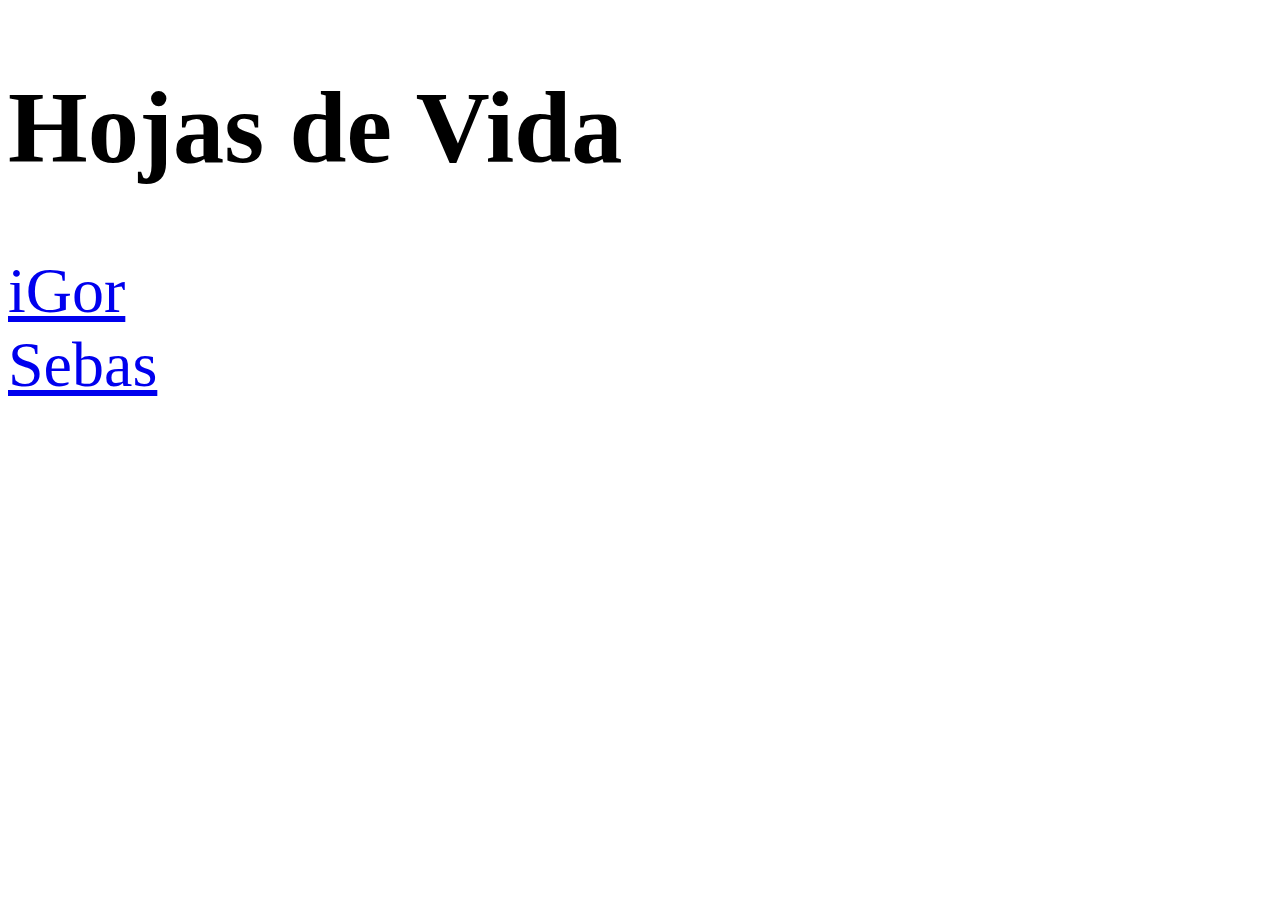
<file: Script/HV/Index.html>
<!DOCTYPE html>
<html>
<meta name="viewport" content="width=device-width, initial-scale=1.0">
<body>

<h1 style="font-size:8vw;">Hojas de Vida</h1>

<a href="HV-iGor/index.html" style="font-size:5vw;">iGor</a>
<br />
<a href="HV-Sebas/HV.html" style="font-size:5vw;">Sebas</a>

</body>
</html>
</file>
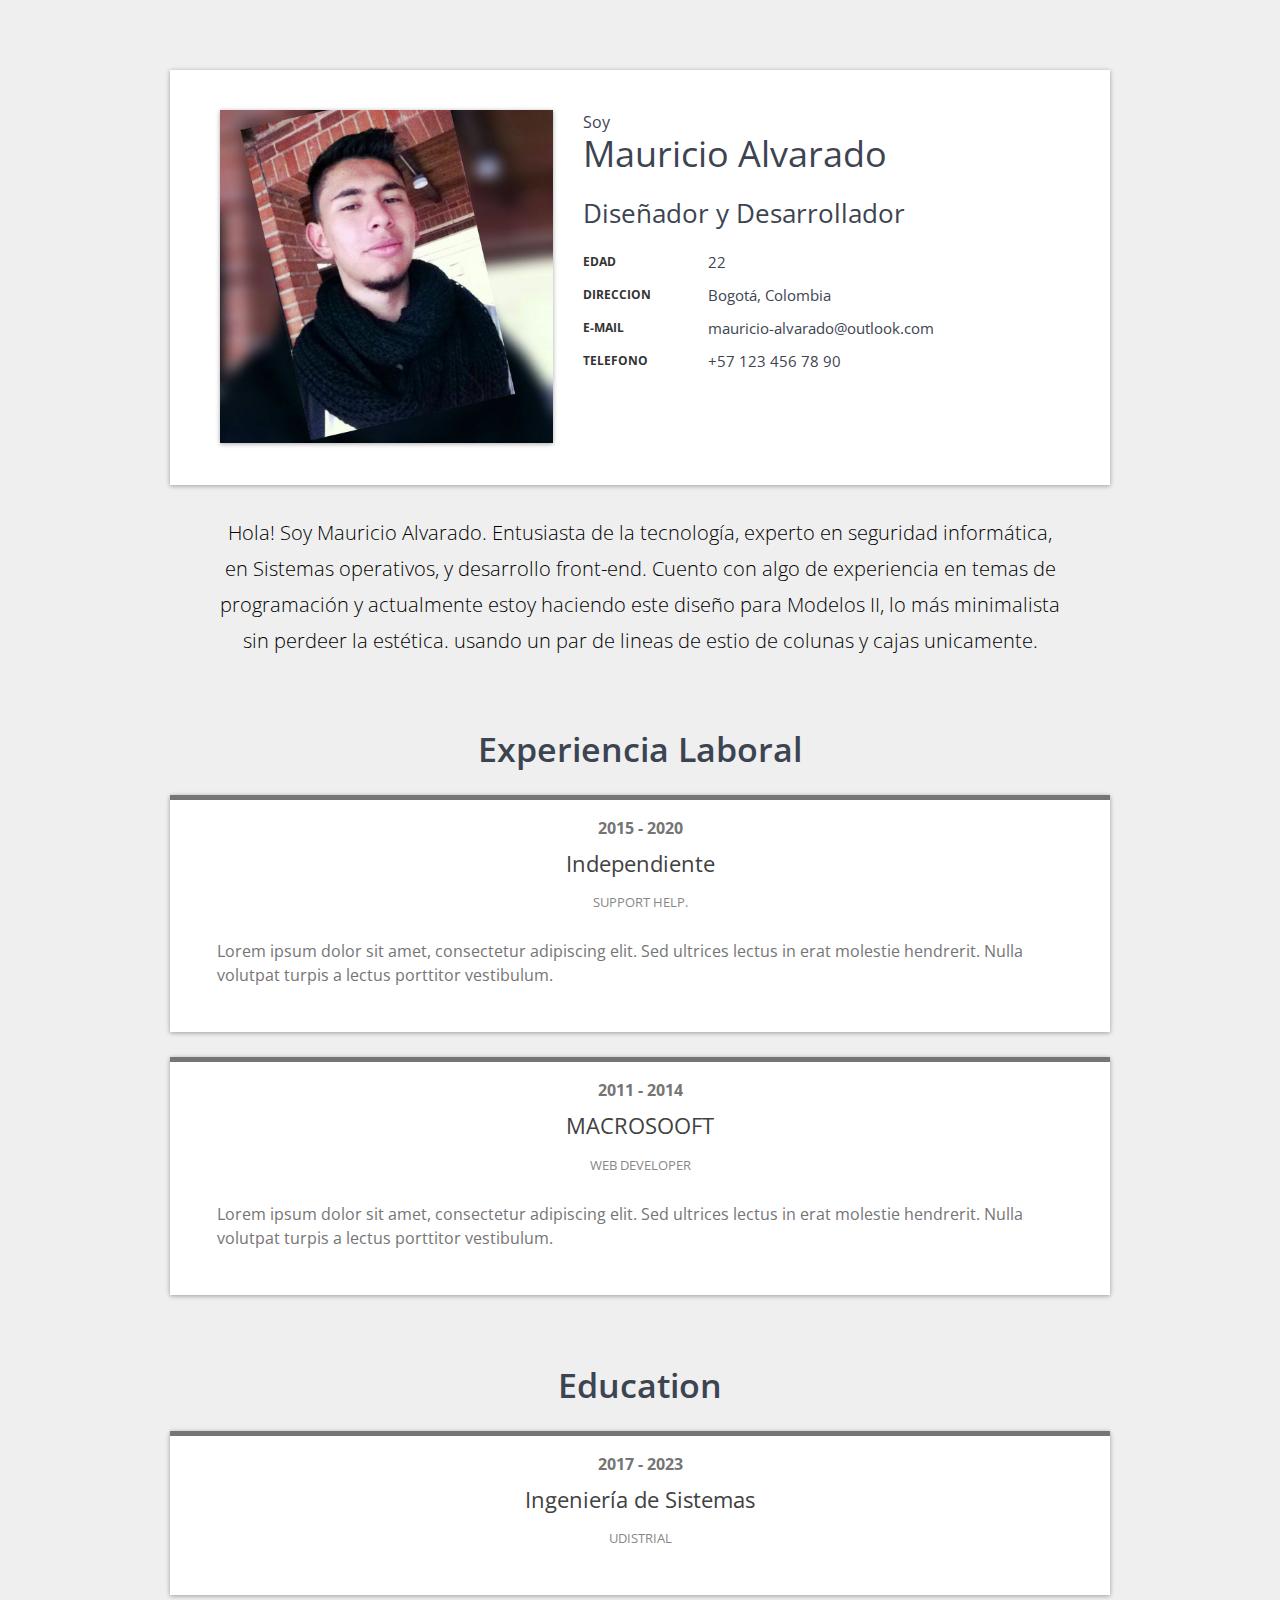
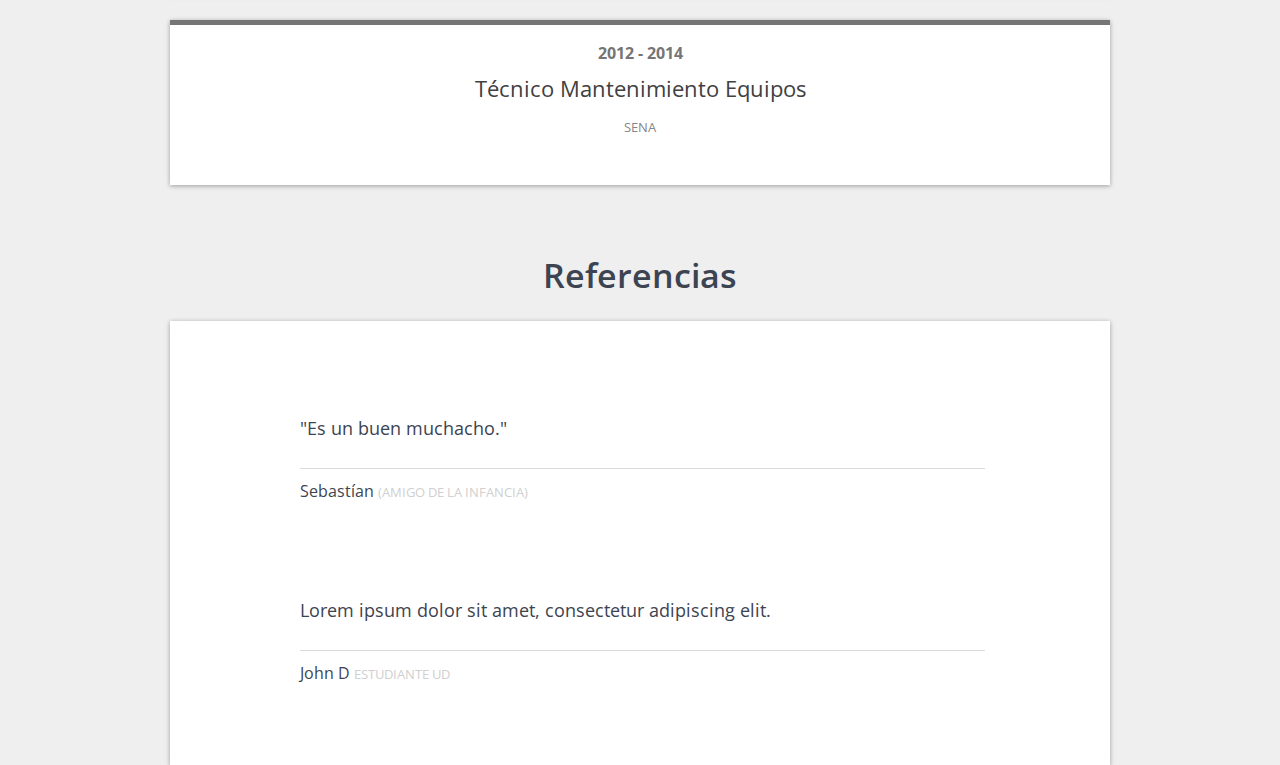
<file: Script/HV/HV-iGor/index.html>
<!DOCTYPE html>
<html>

<head>
  <meta charset="utf-8">
  <meta http-equiv="X-UA-Compatible" contenido="IE=edge">
  <meta name="viewport" contenido="width=device-width, initial-scale=1">

  <title>Mauricio Alvarado</title>

  <link rel="stylesheet" type="text/css" href="https://fonts.googleapis.com/css?family=Fredoka+One">
  <link rel="stylesheet" type="text/css" href="https://fonts.googleapis.com/css?family=Open+Sans:300,300italic,400,400italic,600,600italic,700,700italic,800,800italic">


  <link rel="stylesheet" type="text/css" href="css/style.css">

</head>

<body>

  <div class="contenido">
    <div class="contenedor">

      <section id="sobremi" class="seccion section-sobremi">
        <div>
          <div class="seccion-caja">
            <div class="profile">
              <div class="row">
                <div class="col-xs-5">
                  <div class="foto-perfil"><img src="img/perfil.jpg" /></div>
                </div>
                <div class="col-xs-7">
                  <div class="info-perfil">
                    <div><span>Soy</span></div>
                    <h1 class="titulo-perfil"> Mauricio Alvarado</h1>
                    <h2 class="subtitulo-perfil">Diseñador y Desarrollador</h2>
                  </div>
                  <ul class="lista-perfil">
                    <li class="">
                      <strong class="titulo">Edad</strong>
                      <span class="cont">22</span>
                    </li>
                    <li class="">
                      <strong class="titulo">Direccion</strong>
                      <span class="cont">Bogotá, Colombia</span>
                    </li>
                    <li class="">
                      <strong class="titulo">E-mail</strong>
                      <span class="cont"><a href="mailto:mauricio-alvarado@outlook.com">mauricio-alvarado@outlook.com</a></span>
                    </li>
                    <li class="">
                      <strong class="titulo">Telefono</strong>
                      <span class="cont"><a href="tel:+12562548456">+57 123 456 78 90</a></span>
                    </li>

                  </ul>
                </div>
              </div>
            </div>
            <div class="profile-social">
              <ul class="social">
                <li><a href="https://www.facebook.com" target="_blank"><i class="rsicon rsicon-facebook"></i></a></li>
                <li><a href="https://twitter.com" target="_blank"><i class="rsicon rsicon-twitter"></i></a></li>
                <li><a href="https://www.linkedin.com" target="_blank"><i class="rsicon rsicon-linkedin"></i></a></li>
                <li><a href="https://plus.google.com" target="_blank"><i class="rsicon rsicon-google-plus"></i></a></li>
                <li><a href="https://dribbble.com" target="_blank"><i class="rsicon rsicon-dribbble"></i></a></li>
                <li><a href="https://www.instagram.com" target="_blank"><i class="rsicon rsicon-instagram"></i></a></li>
              </ul>
            </div>
          </div>

          <div class="seccion-info-perfil">
            <p>Hola! Soy Mauricio Alvarado. Entusiasta de la tecnología, experto en seguridad informática, en Sistemas operativos, y desarrollo front-end. Cuento con algo de experiencia en temas de programación y actualmente estoy haciendo este
              diseño para Modelos II, lo más minimalista sin perdeer la estética. usando un par de lineas de estio de colunas y cajas unicamente.</p>
          </div>
        </div>
      </section>

      <section id="experiencia" class="seccion">
        <div>
          <h2 class="titulo-seccion">Experiencia Laboral</h2>

          <div class="cajas-exp">

            <div class="cajas-interno">
              <div class="cajas-exp cajas-exp-izq">
                <div class="cajas-exp-inter animate-right">
                  <div class="fecha">2015 - 2020</div>
                  <h3>Independiente</h3>
                  <h4>Support Help.</h4>
                  <p>
                    Lorem ipsum dolor sit amet, consectetur adipiscing elit. Sed ultrices lectus in erat molestie hendrerit. Nulla volutpat turpis a lectus porttitor vestibulum.
                  </p>
                </div>
              </div>

              <div class="cajas-exp cajas-exp-right">
                <div class="cajas-exp-inter">
                  <div class="fecha">2011 - 2014</div>
                  <h3>MACROSOOFT</h3>
                  <h4>Web Developer</h4>
                  <p>
                    Lorem ipsum dolor sit amet, consectetur adipiscing elit. Sed ultrices lectus in erat molestie hendrerit. Nulla volutpat turpis a lectus porttitor vestibulum.
                  </p>
                </div>
              </div>


            </div>
          </div>
        </div>
      </section>

      <section id="educacion" class="seccion">
        <div>
          <h2 class="titulo-seccion">Education</h2>
          <div class="cajas-exp">
            <div class="timeline-bar"></div>
            <div class="cajas-interno">

              <div class="cajas-exp">
                <div class="cajas-exp-inter">
                  <div class="fecha"><span>2017 - 2023</span></div>
                  <h3>Ingeniería de Sistemas</h3>
                  <h4>UDistrial</h4>
                </div>
              </div>

              <div class="cajas-exp">
                <div class="cajas-exp-inter">
                  <div class="fecha"><span>2012 - 2014</span></div>
                  <h3>Técnico Mantenimiento Equipos</h3>
                  <h4>SENA</h4>
                </div>
              </div>

            </div>
          </div>
        </div>
      </section>

      <section id="references" class="seccion section-references">
        <div>
          <h2 class="titulo-seccion">Referencias</h2>
          <div class="seccion-caja">
            <ul>
              <li>
                <div class="referencias">
                  <div class="caja-comentario">
                    <p>"Es un buen muchacho."</p>
                  </div>

                  <div class="person-name-title">
                    <span>Sebastían</span>
                    <span class="datos-persona">(Amigo de la infancia)</span>
                  </div>

                </div>
              </li>

              <li>
                <div class="referencias">
                  <div class="caja-comentario">
                    <p>
                      Lorem ipsum dolor sit amet, consectetur adipiscing elit.
                    </p>
                  </div>

                  <div class="person-name-title">
                    <span>John D</span>
                    <span class="datos-persona">Estudiante UD</span>
                  </div>

                </div>
              </li>
            </ul>

          </div>
        </div>
      </section>
    </div>
  </div>

</body>

</html>
</file>
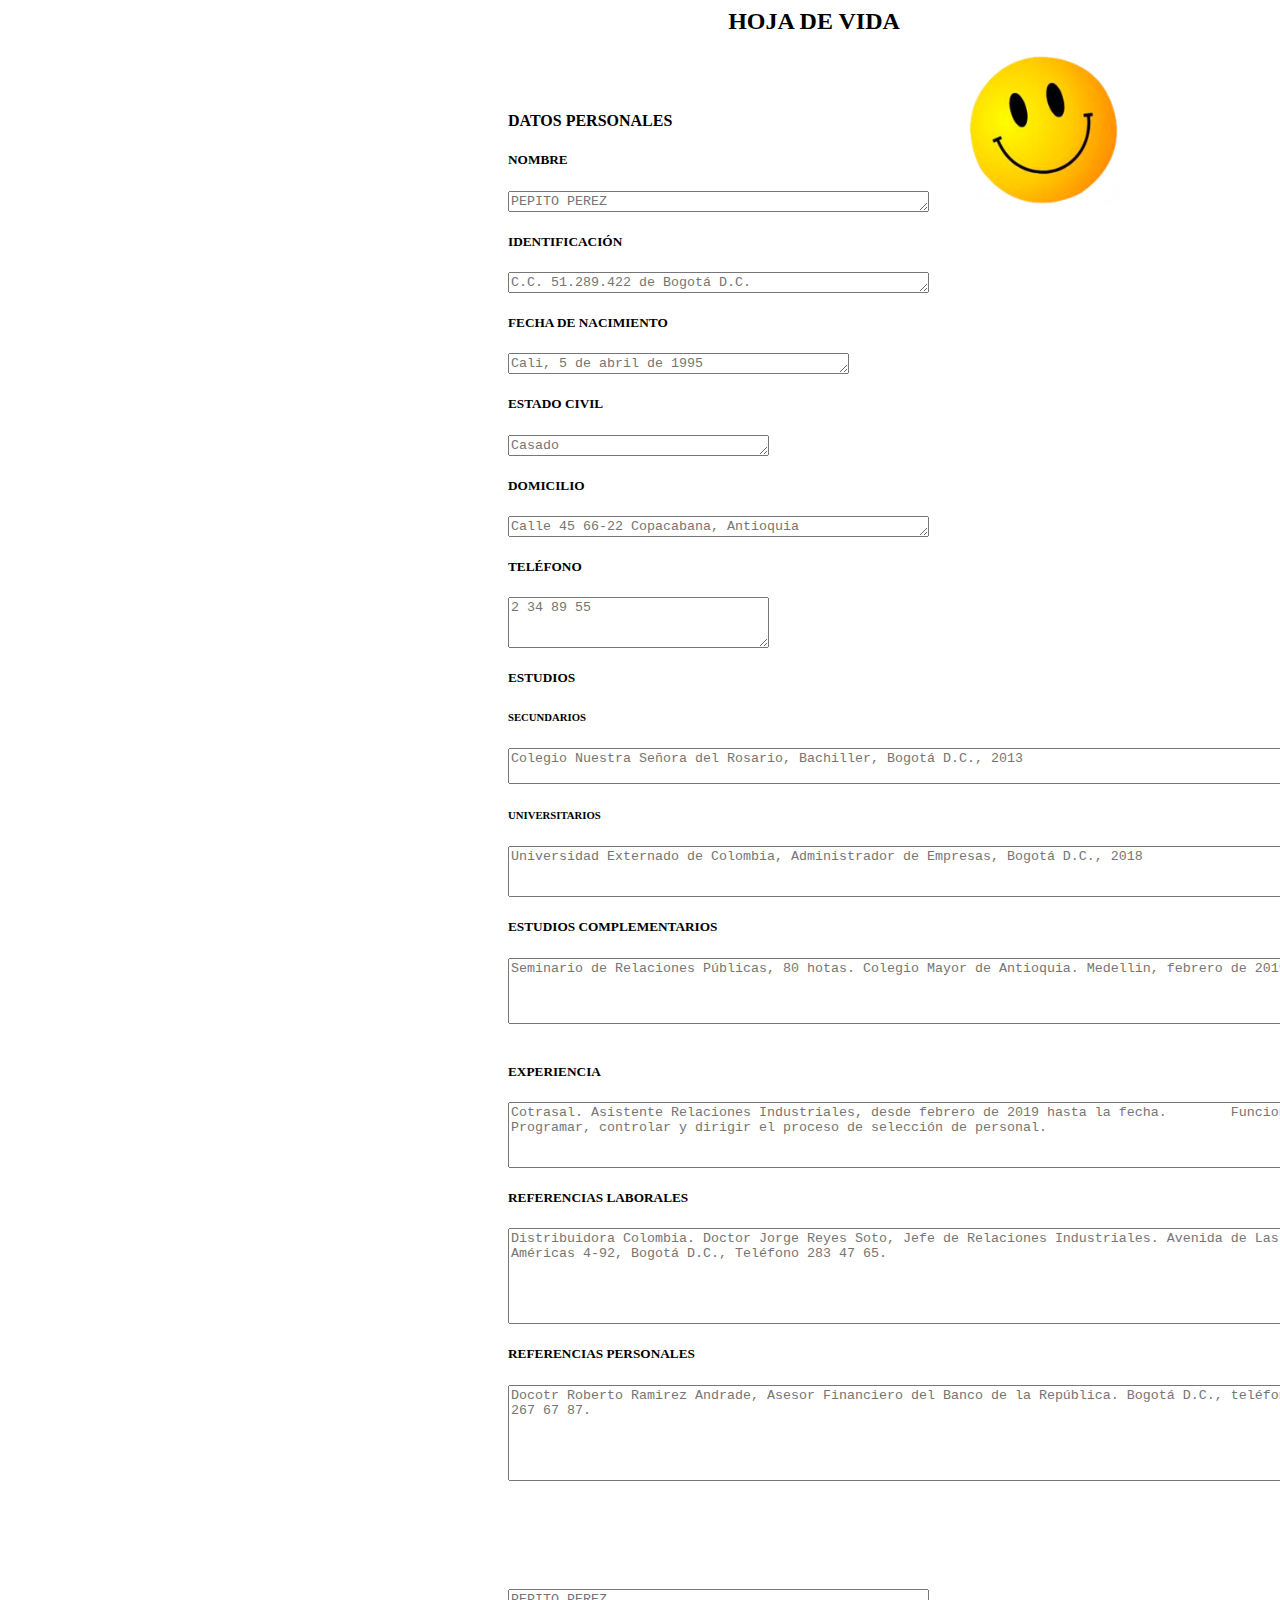
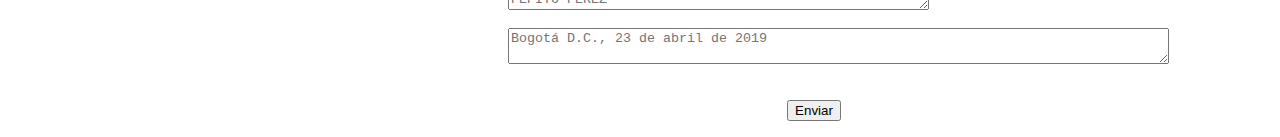
<file: Script/HV/HV-Sebas/HV.html>
<html>
	<head>
		<title>Hoja de vida</title>
		<link rel="stylesheet" type="text/css" href="EstiloHV.css">
		<script src="CaptarDatosHV.js" type="text/javascript"></script>
		<meta charset="utf-8">
	</head>
	<body>
		<div id>
			<form name="HV" method="get" target="_blank" action="Imprimir.html">
				<center><h2>HOJA DE VIDA</h2></center>
				<img src="carita.png" height="150" align="right">
				<br><br>
				<h4>DATOS PERSONALES</h4>
				<h5>NOMBRE</h5>
				<textarea placeholder="PEPITO PEREZ" rows="1" cols="50" name="Nombre"></textarea>
				<br>
				<h5>IDENTIFICACIÓN</h5>
				<textarea placeholder="C.C. 51.289.422 de Bogotá D.C." rows="1" cols="50" name="Inde"></textarea>
				<br>
				<h5>FECHA DE NACIMIENTO</h5>
				<textarea placeholder="Cali, 5 de abril de 1995" rows="1" cols="40" name="Nac"></textarea>
				<br>
				<h5>ESTADO CIVIL</h5>
				<textarea placeholder="Casado" rows="1" cols="30" name="EsCv"></textarea>
				<br>
				<h5>DOMICILIO</h5>
				<textarea placeholder="Calle 45 66-22 Copacabana, Antioquia" rows="1" cols="50" name="Dir"></textarea>
				<br>
				<h5>TELÉFONO</h5>
				<textarea placeholder="2 34 89 55" rows="3" cols="30" name="Tel"></textarea>
				<br>
				<h5>ESTUDIOS</h5>
				<h6>SECUNDARIOS</h6>
				<textarea placeholder="Colegio Nuestra Señora del Rosario, Bachiller, Bogotá D.C., 2013" rows="2" cols="100" name="EsSec"></textarea>
				<h6>UNIVERSITARIOS</h6>
				<textarea placeholder="Universidad Externado de Colombia, Administrador de Empresas, Bogotá D.C., 2018" rows="3" cols="100" name="EsUn"></textarea>
				<br>
				<h5>ESTUDIOS COMPLEMENTARIOS</h5>
				<textarea placeholder="Seminario de Relaciones Públicas, 80 hotas. Colegio Mayor de Antioquia. Medellin, febrero de 2019." rows="4" cols="100" name="EsCom"></textarea>
				<br><br>
				<h5>EXPERIENCIA</h5>
				<textarea placeholder="Cotrasal. Asistente Relaciones Industriales, desde febrero de 2019 hasta la fecha.        Funciones: Programar, controlar y dirigir el proceso de selección de personal." rows="4" cols="100" name="Exp"></textarea>
				<br>
				<h5>REFERENCIAS LABORALES</h5>
				<textarea placeholder="Distribuidora Colombia. Doctor Jorge Reyes Soto, Jefe de Relaciones Industriales. Avenida de Las Américas 4-92, Bogotá D.C., Teléfono 283 47 65." rows="6" cols="100" name="RefLab"></textarea>
				<br>
				<h5>REFERENCIAS PERSONALES</h5>
				<textarea placeholder="Docotr Roberto Ramirez Andrade, Asesor Financiero del Banco de la República. Bogotá D.C., teléfono 267 67 87." rows="6" cols="100" name="RefPer"></textarea>
				<br><br><br><br><br><br><br>
				<textarea placeholder="PEPITO PEREZ" rows="1" cols="50" name="Fir"></textarea>
				<br><br>
				<textarea placeholder="Bogotá D.C., 23 de abril de 2019" rows="2" cols="80" name="Fecha"></textarea>
				<br><br><br>
				<center><input type="submit" value="Enviar"></center>
			</form>
		</div>
	</body>
</html>
</file>
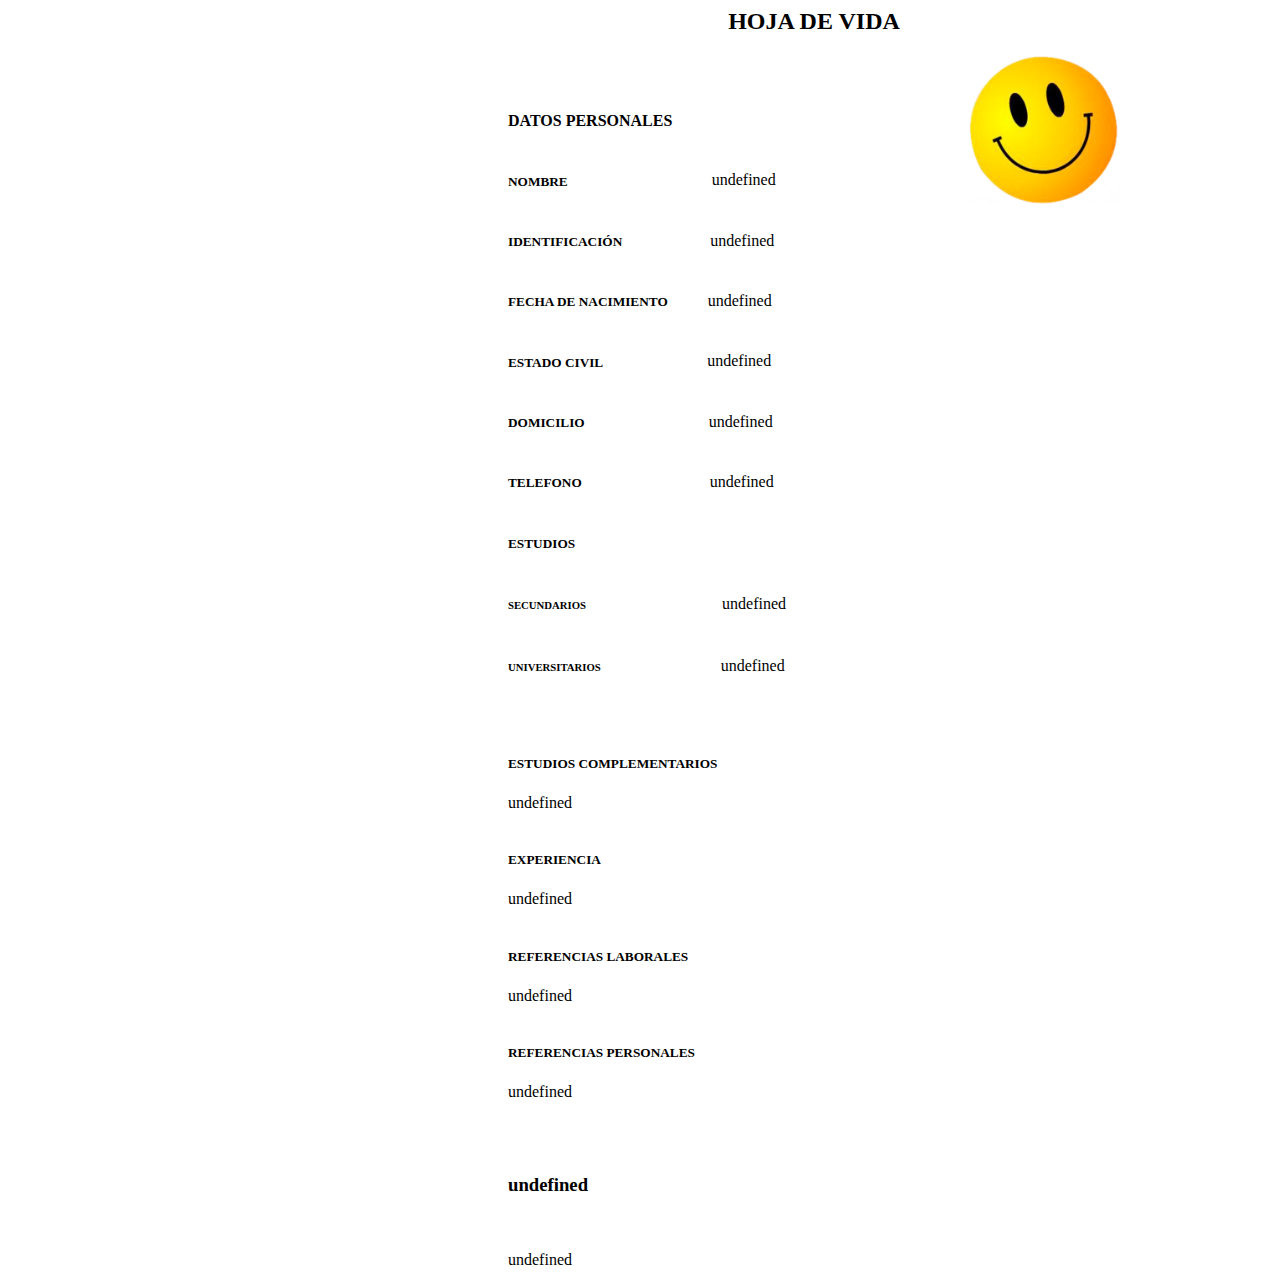
<file: Script/HV/HV-Sebas/Imprimir.html>
<html>
	<head>
		<title>Hoja de vida</title>
		<link rel="stylesheet" type="text/css" href="EstiloHV.css">
		<script src="CaptarDatosHV.js" type="text/javascript"></script>
	</head>
	<body onload="escribir()">
		<div>
			<center><h2>HOJA DE VIDA</h2></center>
			<img src="carita.png" height="150" align="right">
			<br><br>
			<h4>DATOS PERSONALES</h4>
			<h5 style="display: inline-block;">NOMBRE</h5>&emsp;&emsp;&emsp;&emsp;&emsp;&emsp;&emsp;&emsp;&emsp;<span id="Nombre"></span>
			<br>
			<h5 style="display: inline-block;">IDENTIFICACIÓN</h5>&emsp;&emsp;&emsp;&emsp;&emsp;&ensp;<span id="Inde"></span>
			<br>
			<h5 style="display: inline-block;">FECHA DE NACIMIENTO</h5>&emsp;&emsp;&ensp;<span id="Nac"></span>
			<br>
			<h5 style="display: inline-block;">ESTADO CIVIL</h5>&emsp;&emsp;&emsp;&emsp;&emsp;&emsp;&ensp;<span id="EsCv"></span>
			<br>
			<h5 style="display: inline-block;">DOMICILIO</h5>&emsp;&emsp;&emsp;&emsp;&emsp;&emsp;&emsp;&ensp;&nbsp;<span id="Dir"></span>
			<br>
			<h5 style="display: inline-block;">TELEFONO</h5>&emsp;&emsp;&emsp;&emsp;&emsp;&emsp;&emsp;&emsp;<span id="Tel"></span>
			<br>
			<h5 >ESTUDIOS</h5>
			<h6 style="display: inline-block;">SECUNDARIOS</h6>&emsp;&emsp;&emsp;&emsp;&emsp;&emsp;&emsp;&emsp;&ensp;<span id="EsSec"></span>
			<br>
			<h6 style="display: inline-block;">UNIVERSITARIOS</h6>&emsp;&emsp;&emsp;&emsp;&emsp;&emsp;&emsp;&ensp;<span id="EsUn"></span>
			<br><br><br>
			<h5>ESTUDIOS COMPLEMENTARIOS</h5><span id="EsCom"></span>
			<br><br>
			<h5>EXPERIENCIA</h5><span id="Exp"></span>
			<br><br>
			<h5>REFERENCIAS LABORALES</h5><span id="RefLab"></span>
			<br><br>
			<h5>REFERENCIAS PERSONALES</h5><span id="RefPer"></span>
			<br><br><br><br>
			<h3 id="Fir"></h3>
			<br><br>
			<span id="Fecha"></span>
		</div>		
	</body>
</html>
</file>
<file: Script/HV/HV-Sebas/EstiloHV.css>
div{
	background: white;
	margin: 0px 0px 0px 500px;
	width: 612px;
}
</file>
<file: Script/HV/HV-iGor/css/style.css>
/**
 * 1.0 - Reset
 */
html, body, div, span, applet, object, iframe, h1, h2, h3, h4, h5, h6, p, blockquote, pre, a, abbr, acronym, address, big, cite, code, del, dfn, em, font, ins, kbd, q, s, samp, small, strike, strong, sub, sup, tt, var, dl, dt, dd, ol, ul, li, fieldset, form, label, legend, table, caption, tbody, tfoot, thead, tr, th, td {
  border: 0;
  font-family: inherit;
  font-size: 100%;
  font-style: inherit;
  font-weight: inherit;
  margin: 0;
  outline: 0;
  padding: 0;
  vertical-align: baseline; }

html {
  -webkit-font-smoothing: antialiased;
  -webkit-text-size-adjust: 100%;
  -ms-text-size-adjust: 100%; }

*,
*:before,
*:after {
  -webkit-box-sizing: border-box;
  -moz-box-sizing: border-box;
  box-sizing: border-box; }

*:hover,
*:focus,
*:active {
  outline: 0; }

* {
  -webkit-tap-highlight-color: transparent; }

footer,
header,
main,
nav,
section {
  display: block; }

ol,
ul {
  list-style: none; }

a img {
  border: 0; }

a {
  cursor: pointer;
  text-decoration: none;
  -ms-word-break: break-all;
  word-break: break-word;
  word-wrap: break-word; }

a:hover {
  text-decoration: underline; }

/**
 * 2.0 - General
 */
/**
 * 2.1 - tipografia
 */
h1,
h2,
h3,
h4,
h5,
h6 {
  font-weight: 400;
  font-family: "Open Sans", sans-serif;
  margin: 0 0 25px 0;
  line-height: 1.1; }

h1:first-child,
h2:first-child,
h3:first-child,
h4:first-child,
h5:first-child,
h6:first-child {
  margin-top: 0; }

h1 {
  font-size: 36px; }

h2 {
  font-size: 26px; }

h3 {
  font-size: 24px; }

h4 {
  font-size: 22px; }

h5 {
  font-size: 18px; }

h6 {
  font-size: 16px; }

p {
  margin: 0 0 25px 0; }

b,
strong {
  font-weight: 700; }


/**
 * 3.0 - Columnas
 */
.row {
  margin-left: -15px;
  margin-right: -15px; }
  .row:before, .row:after {
    contenido: " ";
    display: table; }
  .row:after {
    clear: both; }
  .row {
    *zoom: 1; }

.col-xs-1, .col-sm-1, .col-md-1, .col-lg-1, .col-xs-2, .col-sm-2, .col-md-2, .col-lg-2, .col-xs-3, .col-sm-3, .col-md-3, .col-lg-3, .col-xs-4, .col-sm-4, .col-md-4, .col-lg-4, .col-xs-5, .col-sm-5, .col-md-5, .col-lg-5, .col-xs-6, .col-sm-6, .col-md-6, .col-lg-6, .col-xs-7, .col-sm-7, .col-md-7, .col-lg-7, .col-xs-8, .col-sm-8, .col-md-8, .col-lg-8, .col-xs-9, .col-sm-9, .col-md-9, .col-lg-9, .col-xs-10, .col-sm-10, .col-md-10, .col-lg-10, .col-xs-11, .col-sm-11, .col-md-11, .col-lg-11, .col-xs-12, .col-sm-12, .col-md-12, .col-lg-12 {
  position: relative;
  min-height: 1px;
  padding-left: 15px;
  padding-right: 15px; }

.col-xs-1, .col-xs-2, .col-xs-3, .col-xs-4, .col-xs-5, .col-xs-6, .col-xs-7, .col-xs-8, .col-xs-9, .col-xs-10, .col-xs-11, .col-xs-12 {
  float: left; }


.col-xs-3 {
  width: 25%; }

.col-xs-5 {
  width: 41.66667%; }

.col-xs-6 {
  width: 50%; }

.col-xs-7 {
  width: 58.33333%; }

.col-xs-8 {
  width: 66.66667%; }

.col-xs-9 {
  width: 75%; }

.col-xs-10 {
  width: 83.33333%; }

.col-xs-11 {
  width: 91.66667%; }

.col-xs-12 {
  width: 100%; }

@media (min-width: 768px) {
  .col-sm-1, .col-sm-2, .col-sm-3, .col-sm-4, .col-sm-5, .col-sm-6, .col-sm-7, .col-sm-8, .col-sm-9, .col-sm-10, .col-sm-11, .col-sm-12 {
    float: left; }

  .col-sm-3 {
    width: 25%; }

  .col-sm-4 {
    width: 33.33333%; }

  .col-sm-5 {
    width: 41.66667%; }

  .col-sm-6 {
    width: 50%; }

  .col-sm-7 {
    width: 58.33333%; }

  .col-sm-8 {
    width: 66.66667%; }

  .col-sm-9 {
    width: 75%; }

  .col-sm-10 {
    width: 83.33333%; }

  .col-sm-11 {
    width: 91.66667%; }

  .col-sm-12 {
    width: 100%; }

/**
 * 4.0 - Componentes
 */

/**
 * 4.1 - Links social
 */
.social {
  margin: 0;
  padding: 0;
  list-style: none;
  text-align: center; }
  .social li {
    display: inline-block;
    margin: 5px 15px; }
    .social li a {
      width: 45px;
      height: 45px;
      position: relative;
      display: inline-block;
      background-color: transparent;
      -webkit-transition: -webkit-transition, background-color 0.25s linear 0s;
      -moz-transition: -moz-transition, background-color 0.25s linear 0s;
      transition: transition, background-color 0.25s linear 0s;
      -webkit-backface-visibility: hidden;
      -moz-backface-visibility: hidden;
      backface-visibility: hidden;
      -webkit-border-radius: 50%;
      -moz-border-radius: 50%;
      border-radius: 50%; }
      .social li a:hover {
        text-decoration: none;
        background-color: rgba(0, 0, 0, 0.1); }
      .social li a, .social li a .rsicon {
        line-height: 45; }
      .social li a .rsicon {
        color: #fff;
        font-size: 20px;
        line-height: 45px;
        display: block; }

@media (max-width: 767px) {
  .social li {
    margin-left: 5px;
    margin-right: 5px; }
    .social li a {
      width: 35px;
      height: 35px; }
      .social li a, .social li a .rsicon {
        line-height: 35px; }
      .social li a .rsicon {
        font-size: 17px; } }

/**
 * 5.0 - contenedors
 */
body {
  color: #3d4451;
  font-family: "Open Sans", sans-serif;
  font-size: 16px;
  line-height: 1.5;
  background-color: #efefef; }


.contenido {
  z-index: 2;
  position: relative; }

.contenedor {
  width: 100%;
  max-width: 960px;
  padding-left: 10px;
  padding-right: 10px;
  margin: 0 auto; }

.seccion {
  padding-top: 70px; }

.seccion-caja {
  padding: 40px 50px; }

.titulo-seccion {
  color: #3d4451;
  font-size: 34px;
  line-height: 1.2;
  font-weight: 600;
  text-align: center; }

.grid-box,
.post-box,
.price-box,
.seccion-caja,
.calendar-busy,
.cajas-exp-inter,
.foto-perfil img {
  background-color: #fff;
  /* sombras xd */
  box-shadow: 0 1px 6px rgba(0, 0, 0, 0.12), 0 1px 4px rgba(0, 0, 0, 0.24); }

@media (max-width: 992px) {
  .seccion-caja {
    padding: 50px 40px; } }
@media (max-width: 767px) {
  .seccion {
    padding-top: 50px; }

  .seccion-caja {
    padding: 30px 20px; }

  .titulo-seccion {
    font-size: 30px; } }

/**
 * 6.0 - Pagina
 */
/**
 * 11.1 - Section Text
 */
.seccion-info-perfil {
  color: #000;
  font-size: 20px;
  font-weight: 300;
  line-height: 1.8;
  text-align: center;
  margin-top: 30px;
  padding-left: 5%;
  padding-right: 5%; }
  .seccion-info-perfil .seccion-info-perfil .btn {
    padding: 21px 55px;
    letter-spacing: 0.05em;
    margin: 5px; }

.seccion-info-perfil p:last-child,
.seccion-text .seccion-caja *:last-child {
  margin-bottom: 0; }

/**
 * 11.2 - Section sobremi
 */
.seccion-sobremi {
  padding-top: 40px;
  position: relative; }
  .seccion-sobremi .seccion-caja {
    padding: 0; }
  .seccion-sobremi .profile {
    padding: 57px 50px 15px 50px; }
  .seccion-sobremi .foto-perfil {
    margin-right: 10%;
    margin-bottom: 10px; }
  .seccion-sobremi .info-perfil {
    color: #3d4451;
    padding-bottom: 25px;
    margin-bottom: 25px;
    border-bottom: 1px solid #dedede; }
  .seccion-sobremi .titulo-perfil {
    font-size: 36px;
    line-height: 1.1;
    font-weight: 700;
    margin-bottom: 5px; }
    .seccion-sobremi .titulo-perfil span {
      font-weight: 300; }
  .seccion-sobremi .subtitulo-perfil {
    font-size: 18px;
    font-weight: 400;
    line-height: 1.1;
    margin-bottom: 0; }

.foto-perfil img {
  width: 100%;
  display: block; }


.lista-perfil {
  margin: 0;
  padding: 0;
  list-style: none; }
  .lista-perfil li {
    margin-bottom: 13px; }
  .lista-perfil .titulo {
    display: block;
    width: 120px;
    float: left;
    color: #333333;
    font-size: 12px;
    font-weight: 700;
    line-height: 20px;
    text-transform: uppercase; }
  .lista-perfil .cont {
    display: block;
    margin-left: 125px;
    font-size: 15px;
    font-weight: 400;
    line-height: 20px;
   }
    .lista-perfil .cont a {
      color: inherit; }
    .lista-perfil .cont.profile-vacation {
      font-size: 14px; }
  .lista-perfil .button {
    color: #fff;
    font-size: 12px;
    font-weight: 700;
    line-height: 1;
    text-transform: none;
    padding: 5px 8px;
    display: inline-block;
    position: relative;
    top: -2px;
    -webkit-border-radius: 3px;
    -moz-border-radius: 3px;
    border-radius: 3px; }
  .lista-perfil .rsicon {
    margin-right: 10px;
    vertical-align: baseline; }

.enlaces-perfil {
  padding: 15px 0; }

@media (max-width: 992px) {
  .seccion-sobremi .profile {
    padding: 50px 40px 15px 40px; }
  .seccion-sobremi .foto-perfil {
    margin-right: 0;
    margin-bottom: 30px; } }
@media (max-width: 767px) {
  .seccion-sobremi {
    padding-top: 0; }
    .seccion-sobremi .profile {
      padding: 30px 20px 15px 20px; }

  .lista-perfil .titulo, .lista-perfil .cont {
    width: 100%;
    float: none;
    line-height: 1.2; }
  .lista-perfil .titulo {
    margin-bottom: 3px; }
  .lista-perfil .cont {
    margin-left: 0;
    margin-bottom: 15px; } }
@media (max-width: 480px) {
  .seccion-sobremi .row > div {
    width: 100%; }
  .seccion-sobremi .titulo-perfil {
    font-size: 28px; } }



/**
 * 11.6- Section Timeline
 */
.cajas-exp{
  position: relative; }

  .cajas-exp.cajas-interno{
    position: relative; }

.cajas-exp {
  color: #757575;
  font-size: 16px;
  line-height: 1.5;
  margin-bottom: 25px;
  position: relative; }
  .cajas-exp:last-child {
    margin-bottom: 0; }
  .cajas-exp h3 {
    color: #414141;
    font-size: 22px;
    font-weight: 400;
    line-height: 1.1;
    text-align: center;
    margin-bottom: 20px; }
  .cajas-exp h4 {
    color: #878787;
    font-size: 13px;
    font-weight: 400;
    line-height: 1.1;
    text-transform: uppercase;
    text-align: center;
    margin-bottom: 30px; }
  .cajas-exp .fecha {
    font-size: 16px;
    font-weight: 700;
    line-height: 1;
    text-align: center;
    margin-bottom: 15px; }

.cajas-exp-compact .fecha, .cajas-exp-compact h3, .cajas-exp-compact h4 {
  text-align: left; }
.cajas-exp-compact .fecha span {
  font-size: 14px;
  font-weight: 700;
  line-height: 1;
  display: inline-block;
  position: relative;
  padding: 5px 8px;
  -webkit-border-radius: 3px;
  -moz-border-radius: 3px;
  border-radius: 3px; }
  .cajas-exp-compact .fecha span:before {
    contenido: '';
    width: 0;
    height: 0;
    top: 100%;
    left: 5px;
    display: block;
    position: absolute;
    border-style: solid;
    border-width: 0 0 8px 8px;
    border-color: transparent; }

.cajas-exp-inter {
  padding: 20px 5%;
  position: relative;
  border-width: 5px 0 0 0;
  border-style: solid; }


@media (max-width: 600px){
  .cajas-exp {
    width: 100%;
    float: none;
    margin-left: 0;
    margin-right: 0; }
    .cajas-exp .cajas-exp-inter{
      margin-left: 0;
      margin-right: 0; }

    .cajas-exp .dot {
      display: none; } }
/**
 * 11.7 - Section References
 */
.seccion-references .seccion-caja{
  padding: 0 105px 0 25px;
  position: relative; }

.referencias {
  padding: 55px 75px 40px 80px; }
  .referencias .caja-comentario {
    font-size: 18px;
    font-weight: 400;
    line-height: 1.4;
    position: relative;
    padding-bottom: 27px;
    border-bottom: 1px solid #dddad9; }
    .referencias .caja-comentario p:last-child {
      margin-bottom: 0; }


  .referencias .person-name-title {
    padding-top: 10px; }
  .referencias .datos-persona {
    color: #d0d0d0;
    font-size: 13px;
    font-weight: 400;
    line-height: 1.1;
    text-transform: uppercase; }

@media (max-width: 767px) {
  .referencias {
    padding: 30px 0 30px 45px; }
    .referencias .caja-comentario:before {
      left: -43px; } }
@media (max-width: 480px) {
  .seccion-references .seccion-caja {
    padding-right: 25px; }
</file>
